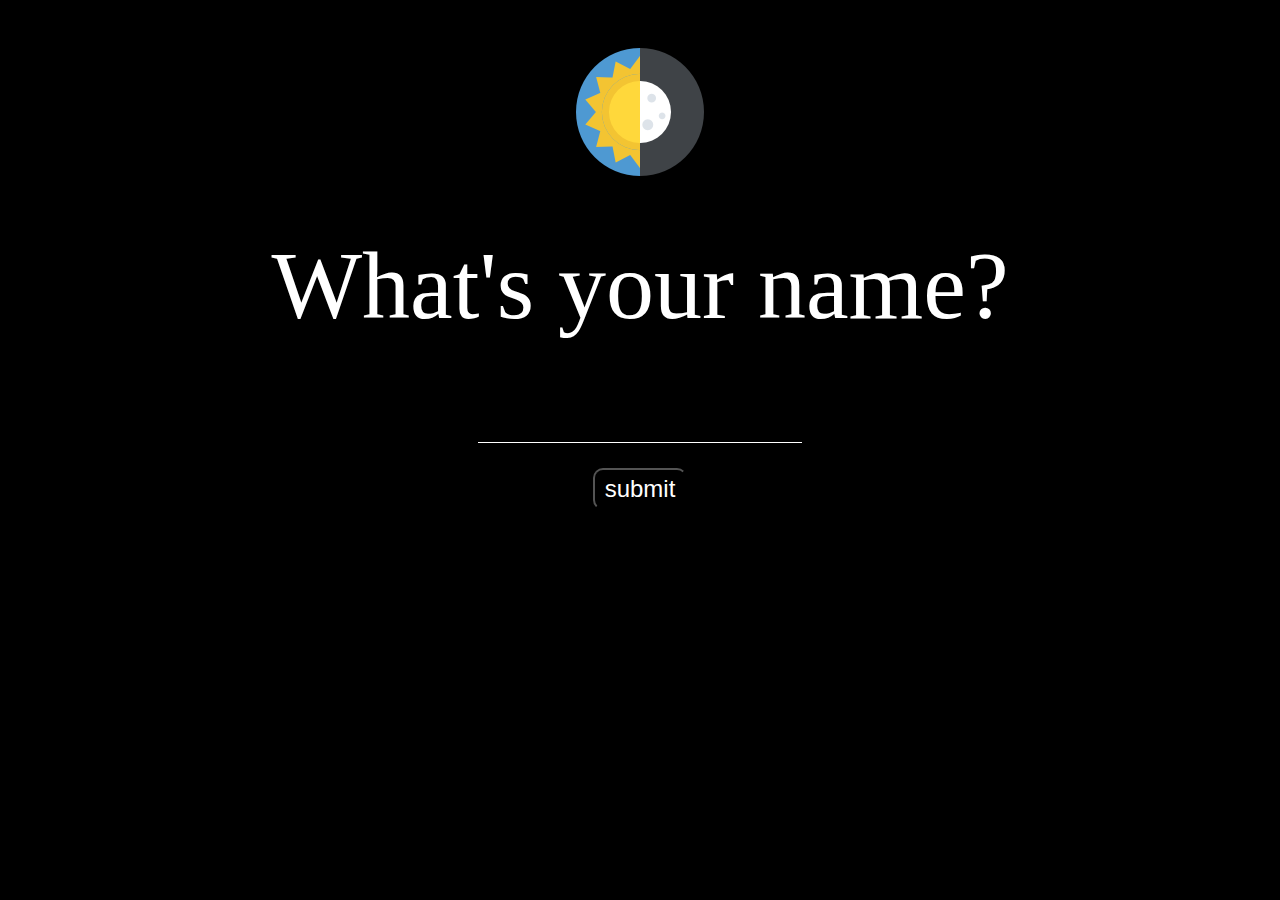
<file: index.html>
<!DOCTYPE html>
<html lang="en">

<head>
    <meta charset="UTF-8">
    <meta name="viewport" content="width=device-width, initial-scale=1.0">
    <link rel="stylesheet" href="stylesheets/index.css">
    <link rel="stylesheet" href="stylesheets/fonts.css">
    <!-- font awesome links -->
    <link rel="stylesheet" href="https://use.fontawesome.com/releases/v5.15.1/css/all.css"
        integrity="sha384-vp86vTRFVJgpjF9jiIGPEEqYqlDwgyBgEF109VFjmqGmIY/Y4HV4d3Gp2irVfcrp" crossorigin="anonymous">
    <title>New Tab</title>
</head>

<body>
    <div class="settings">
        <ul class="top-level-menu">
            <li><a href="#" id="settings"><i class="fa fa-cog fa-2x" aria-hidden="true"></i></a>
                <ul class="second-level-menu">
                    <li><a href="user.html">Change Username</a></li>
                    <li><a href="#" id="color">Background Color</a>
                        <ul class="bgcolor">
                            <li><input type="color" id="favcolor" value="#000000"></input></li>
                        </ul>
                    </li>
                    <li>
                        <select id="third-level-menu">
                            <option value="12">Clock Format</option>
                            <option value=12>12 Hour</option>
                            <option value="24">24 Hour</option>
                        </select>
                    </li>
                    <li>
                        <select class="search-engine">
                            <option>Google</option>
                            <option>DuckDuckGo</option>
                            <option>Yahoo</option>
                            <option>Bing</option>
                            <option>Qwant</option>
                        </select>
                    </li>
                    <li><select id="fonts">
                            <option value="Righteous">Font Styles</option>
                        </select>
                    </li>
                </ul>
            </li>
        </ul>
    </div>

    <div class="date"></div>
    <div style="clear: both;">
        <h1 id="greet"></h1>
        <div id="quote"></div>

        <div id="search-bar">
            <form id="search-form" action="http://www.google.com/search" class="searchform" method="get"
                name="searchform">
                <i class="fas fa-search" style="color: gray; font-size: 1.5rem;"></i>
                <input id="search" autocomplete="off" name="q" placeholder="Type Something to Search"
                    required="required" type="text">




                <!-- <button id="search-btn" type="submit"><img src="assets\images\search_button.svg" width="20px" height="19px"></button> -->
            </form>
        </div>

        <div class="links">
            <a href="https://www.google.com" class="grid-item"><img src="assets/images/google.svg" class="icon"></a>
            <a href="https://www.gmail.com" class="grid-item"><img src="assets/images/gmail.svg" class="icon"></a>
            <a href="https://drive.google.com" class="grid-item"><img src="assets/images/drive.svg" class="icon"></a>
            <a href="https://www.youtube.com" class="grid-item"><img src="assets/images/youtube.svg" class="icon"></a>
            <a href="https://www.facebook.com" class="grid-item"><img src="assets/images/facebook.svg" class="icon"></a>
            <!-- <br> -->
            <a href="https://www.github.com" class="grid-item"><img src="assets/images/github.svg" class="icon"></a>
            <a href="https://www.medium.com" class="grid-item"><img src="assets/images/medium.svg" class="icon"></a>
            <a href="https://www.quora.com" class="grid-item"><img src="assets/images/quora.svg" class="icon"></a>
            <a href="https://www.amazon.in" class="grid-item"><img src="assets/images/amazon.svg" class="icon"></a>
            <a href="https://www.spotify.com" class="grid-item"><img src="assets/images/spotify.svg" class="icon"></a>
        </div>
    </div>
    <script type="text/javascript" src="src/search-engine.js"></script>
    <script type="text/javascript" src="src/greet.js"></script>
    <script type="text/javascript" src="src/cookies.js"></script>
    <script type="text/javascript" src="src/clock.js"></script>
    <script type="application/json" src="fonts/font_list.json"></script>
    <script type="text/javascript" src="src/bg-color.js"></script>
    <script type="text/javascript" src="src/font_list.js"></script>
    <script type="text/javascript" src="src/index.js"></script>

</body>

</html>
</file>
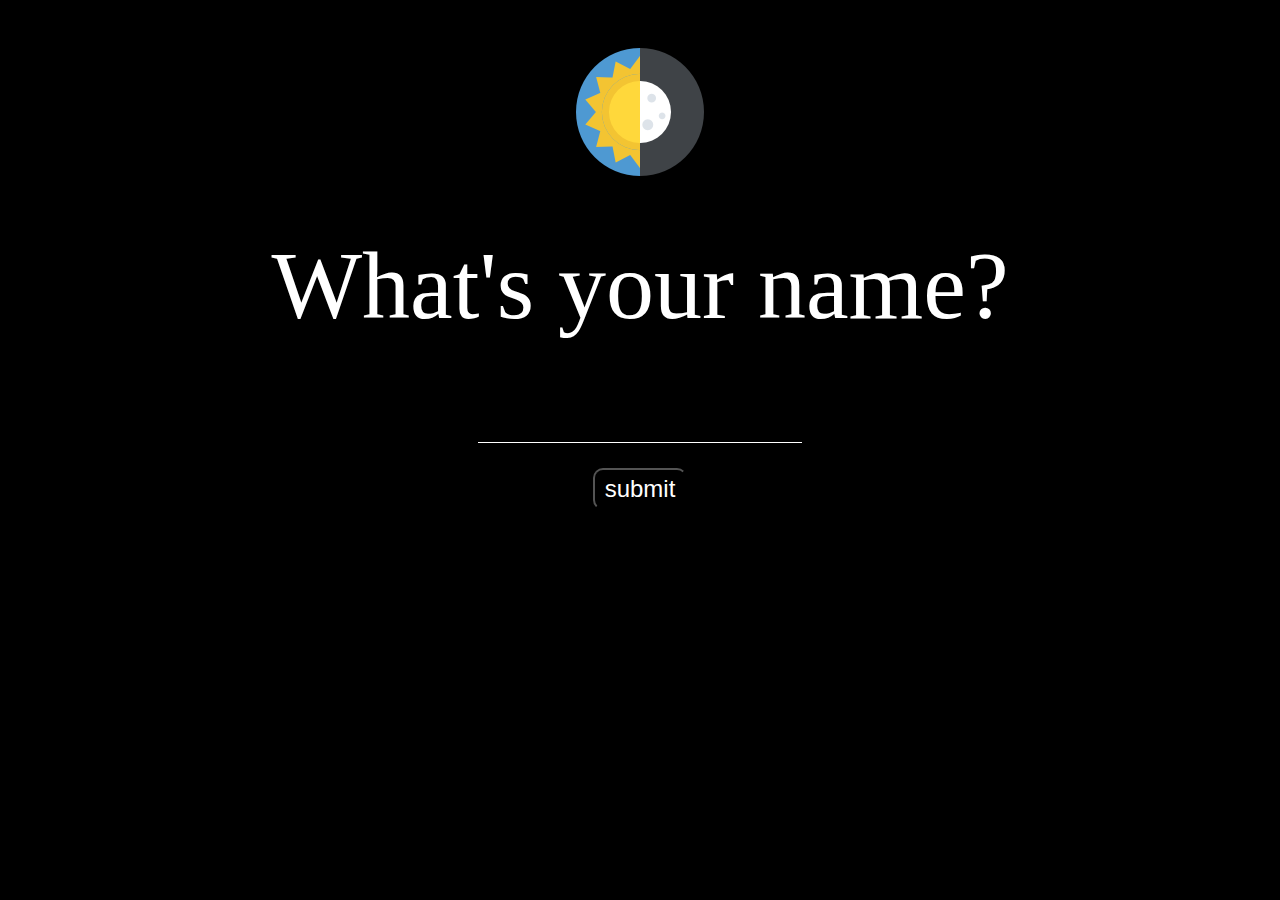
<file: user.html>
<!DOCTYPE html>
<html lang="en">
<head>
    <meta charset="UTF-8">
    <meta name="viewport" content="width=device-width, initial-scale=1.0">
    <link rel="stylesheet" href="stylesheets/user.css">
    <link rel="stylesheet" href="stylesheets/fonts.css">
    <title>New Tab</title>
</head>
<body>
    <img src="assets/images/favicon-128x128.png" class="logo">
    <h1 id="fonts">What's your name?</h1>
    <form action="index.html">
        <input autocomplete="off" type="text" name="username" id="usr-input"> 
        <br>
        <input type="submit" method="GET" value="submit" id="usr-btn">
    </form>
    <script type="text/javascript" src="src/cookies.js"></script>
    <script type="text/javascript" src="src/bg-color.js"></script>
    <script type="text/javascript" src="src/font_list.js"></script>
    <script type="text/javascript" src="src/user.js"></script>
</body>
</html>
</file>
<file: stylesheets/index.css>
*
{
  padding:0;
  margin: 0%;
}
body {
  background-color: #000;
  color: #fff;
  text-align: center;
}


h1 {
  font-family: 'Righteous', cursive;
  font-weight: normal;
  font-size: 4.8rem;
  margin: 40px;
}

#search:focus {
  outline: none;
}

#search-bar
{
  margin: auto;
  background-color: white;
  width: 600px;
  border-radius: 2rem;
  border: 4px solid #D4D4D4;

}
/* 
#search-form{
  width:800px; 
  margin:0px auto;
} */

#search{
  width: 90%;
  padding: 15px 20px 9.5px 20px;
  margin: 3px 0px;
  display: inline-block;	
  box-sizing: border-box;
font-size:1.3rem;
border-radius: 24px;
border: none;
}



#search-btn {
  background-color: #fff;    
  padding: 20px 20px 20px 20px ;
  margin: 10px 0px;
  border: 2px solid #DEDEDE;	
  padding: 10px;  
  cursor: pointer;
  width: 10%;
  border-radius: 16px;
  height: 3rem;
  
}

#search-btn:hover {
   background-color: #D4D4D4  ;

}

#quote{
  font-size: 1rem;
  max-width: 50%;
  margin: 20px auto 50px auto;
  margin-bottom: 50px;
  font-family: 'Montserrat', sans-serif;
  opacity: 50%;
}

.icon {
  margin: 35px 10px;
  width: 50px;
}

.icon:hover {
  opacity: 0.5;
}

.links {
  display: flex;
  flex-wrap: wrap;
  justify-content: center;
  width: 60vw;
  margin: 9px auto 0 auto;
}

.grid-item {
  flex: 0 0 calc(16.66% - 20px);
  margin: 0 20px;
}

* {
  box-sizing: border-box;
}

.top-level-menu
{
    list-style: none;
    padding: 0;
    margin-bottom: 10px;
    left: 0;
    padding-left: 5px;
}

.top-level-menu > li
{
    position: relative;
    float: left;
    height: 40px;
    width: 200px;  
}

.top-level-menu li:hover > ul
{
    /* On hover, display the next level's menu */
    display: inline;
    transition: all 0.5s ease;
}

/* Menu Link Styles */

.top-level-menu a /* Apply to all links inside the multi-level menu */
{
    font-family: Arial, Helvetica, sans-serif;
    font-size: 0.8rem;
    text-transform: uppercase;
    font-weight: 600;
    color: black;
    text-decoration: none;
    margin-bottom: 10px; 
    
    /* Make the link cover the entire list item-container */
    display: block; 
    line-height: 40px;
    cursor: pointer;
}

#settings{
  color: white;
}

.second-level-menu
{
    position: absolute;
    top: 30px;
    left: 0;
    width: 280px;
    list-style: none;
    padding: 0;
    margin: 10px 0px;
    display: none;
    min-width: 160px;
    box-shadow: 0px 8px 16px 0px rgba(0,0,0,0.2);
    z-index: 1;
}

.second-level-menu > li
{
    position: relative;
    height: 40px;
    /* background: #f9f9f9;
    color: black; */
}

.bgcolor, .search-engine, #fonts,  #third-level-menu{
  width: 280px;
  height: 40px;
  font-size: large;
  border: 0px;
  text-align: center;
  left: 0px;
  position: absolute;
  top: 0;
  right: -150px;
  list-style: none;
  padding: 0.45rem 4.4rem;
  margin: 0;
  cursor: pointer;
  font-family: Arial, Helvetica, sans-serif;
  font-size: 0.8rem;
  text-transform: uppercase;
  font-weight: 600;
}

#third-level-menu > option
{
    height: 40px;
    background: #212529;
    color: #fff;
    position: relative;
    border: 0px;
}

select {
  font-size: large;
  padding: 2px 0px;
  height: 40px;
  border: 0px;
  cursor: pointer;
  left: 0px;
}

select#fonts {
  font-family: Arial, Helvetica, sans-serif;
  font-size: 0.8rem;
  text-transform: uppercase;
  font-weight: 600;
}

select#fonts:hover {
  background-color: #ddd;
}

.color:hover > ul{
  display: inline;
}

.bgcolor{
  padding: 0.45rem;
  display: none;
}

.date
{
  font-family: 'Montserrat', sans-serif;
  position: relative;
  right: 100px;
}

.top-level-menu  li ul li, .second-level-menu li a, option, li ul li select, #third-level-menu {
  color: #fff;
  background: #212529;
  border-radius: 3px;
}

.second-level-menu li a:hover, #fonts:hover, .search-engine:hover, #third-level-menu:hover
{ 
  color: #000;
  background: #fff;
  border: solid #6c757d; 
}

li, li select option, li select {
  font-family: 'Montserrat', sans-serif;
}
</file>
<file: stylesheets/fonts.css>
/* montserrat-regular - latin-ext_latin */
@font-face {
  font-family: 'Montserrat';
  font-style: normal;
  font-weight: 400;
  src: url('../fonts/montserrat-v15-latin-ext_latin-regular.eot'); /* IE9 Compat Modes */
  src: local(''),
       url('../fonts/montserrat-v15-latin-ext_latin-regular.eot?#iefix') format('embedded-opentype'), /* IE6-IE8 */
       url('../fonts/montserrat-v15-latin-ext_latin-regular.woff2') format('woff2'), /* Super Modern Browsers */
       url('../fonts/montserrat-v15-latin-ext_latin-regular.woff') format('woff'), /* Modern Browsers */
       url('../fonts/montserrat-v15-latin-ext_latin-regular.ttf') format('truetype'), /* Safari, Android, iOS */
       url('../fonts/montserrat-v15-latin-ext_latin-regular.svg#Montserrat') format('svg'); /* Legacy iOS */
}


/* righteous-regular - latin-ext_latin */
@font-face {
  font-family: 'Righteous';
  font-style: normal;
  font-weight: 400;
  src: url('../fonts/righteous-v9-latin-ext_latin-regular.eot'); /* IE9 Compat Modes */
  src: local(''),
       url('../fonts/righteous-v9-latin-ext_latin-regular.eot?#iefix') format('embedded-opentype'), /* IE6-IE8 */
       url('../fonts/righteous-v9-latin-ext_latin-regular.woff2') format('woff2'), /* Super Modern Browsers */
       url('../fonts/righteous-v9-latin-ext_latin-regular.woff') format('woff'), /* Modern Browsers */
       url('../fonts/righteous-v9-latin-ext_latin-regular.ttf') format('truetype'), /* Safari, Android, iOS */
       url('../fonts/righteous-v9-latin-ext_latin-regular.svg#Righteous') format('svg'); /* Legacy iOS */
}
</file>
<file: stylesheets/user.css>
body {
  background-color: #000;
  color: #fff;
  text-align: center;
}

h1 {
  font-family: "Fredericka the Great", cursive;
  font-weight: normal;
  font-size: 6rem;
  margin: 50px;
}
.logo {
  margin-top: 40px;
}
#usr-btn {
  background-color: transparent;
  color: #fff;
  padding: 5px 10px 5px 10px;
  border-radius: 10px;
  margin-top: 25px;
  font-size: 1.5rem;
}
#usr-input {
  background-color: transparent;
  border: 0;
  border-bottom: 1px solid #fff;
  width: 25vw;
  color: #fff;
  font-size: 2.5rem;
  text-align: center;
  font-family: "Montserrat", sans-serif;
  outline: none;
}
</file>
